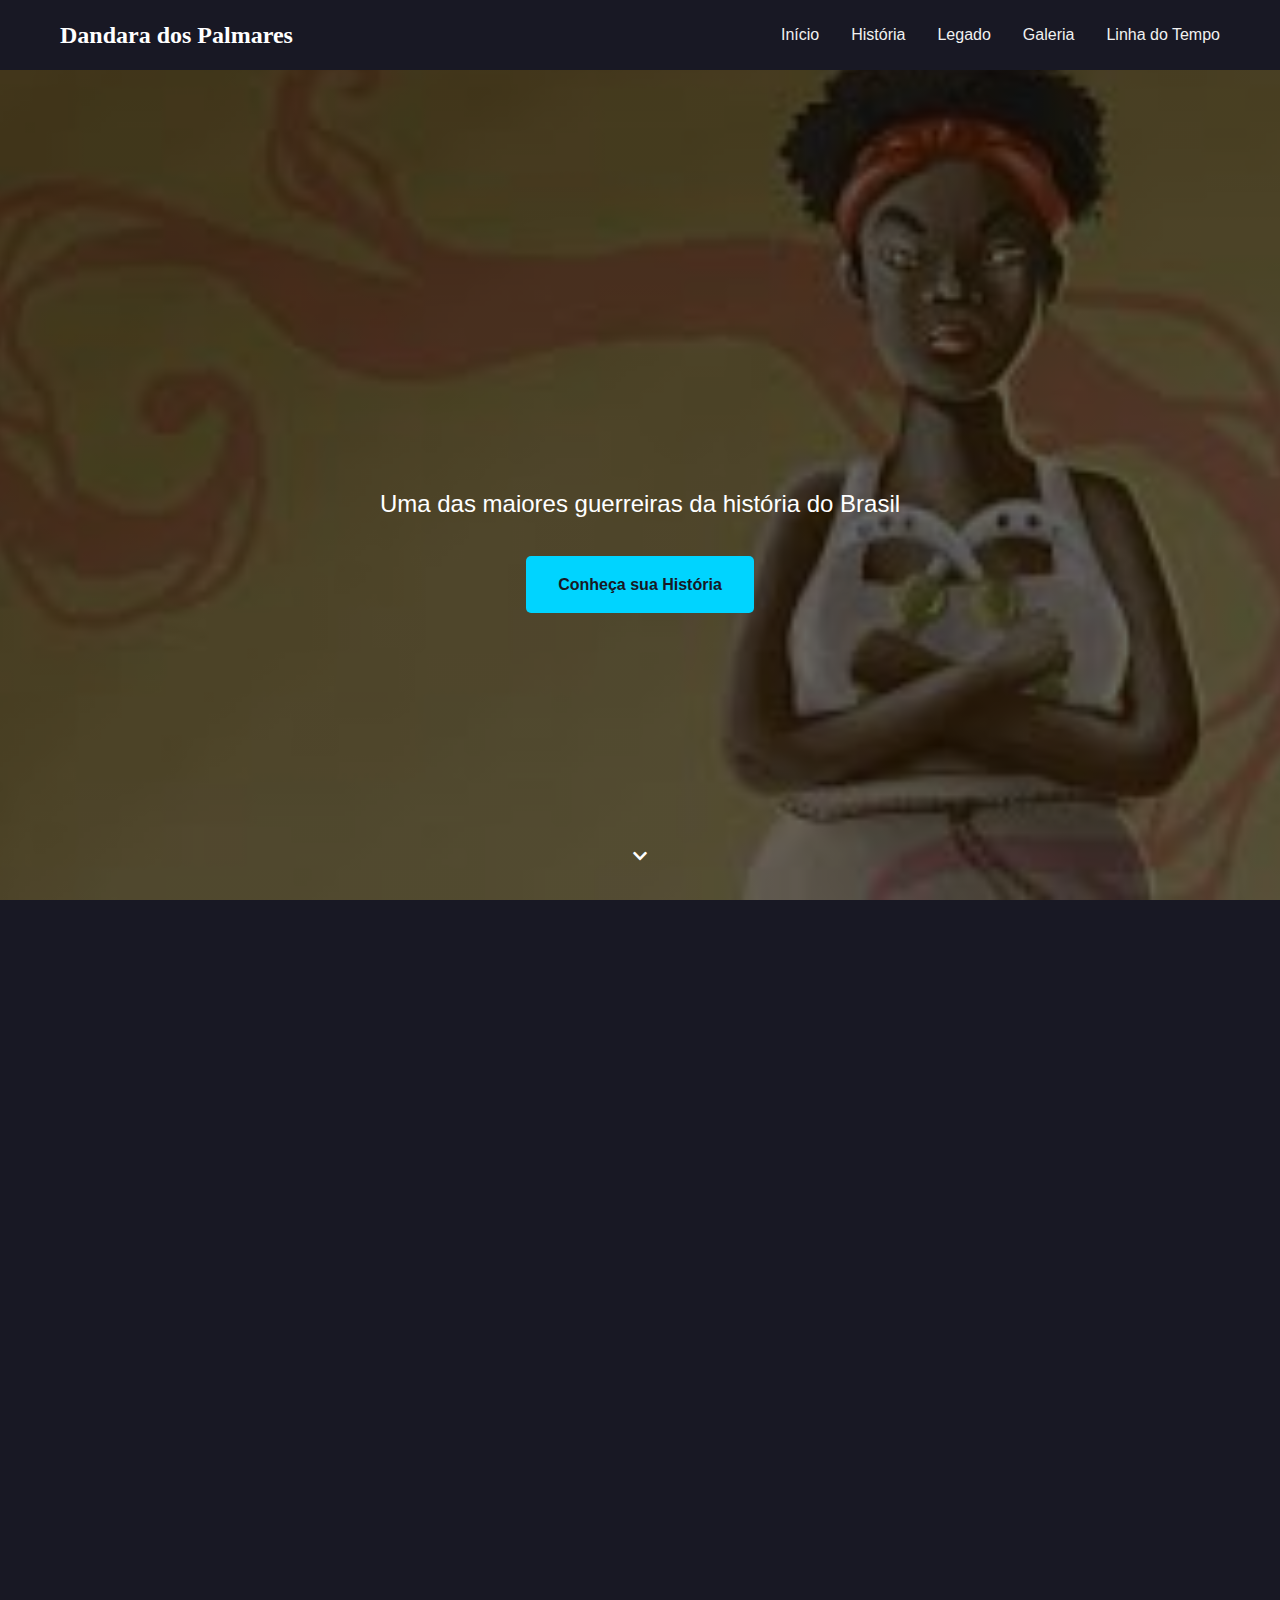
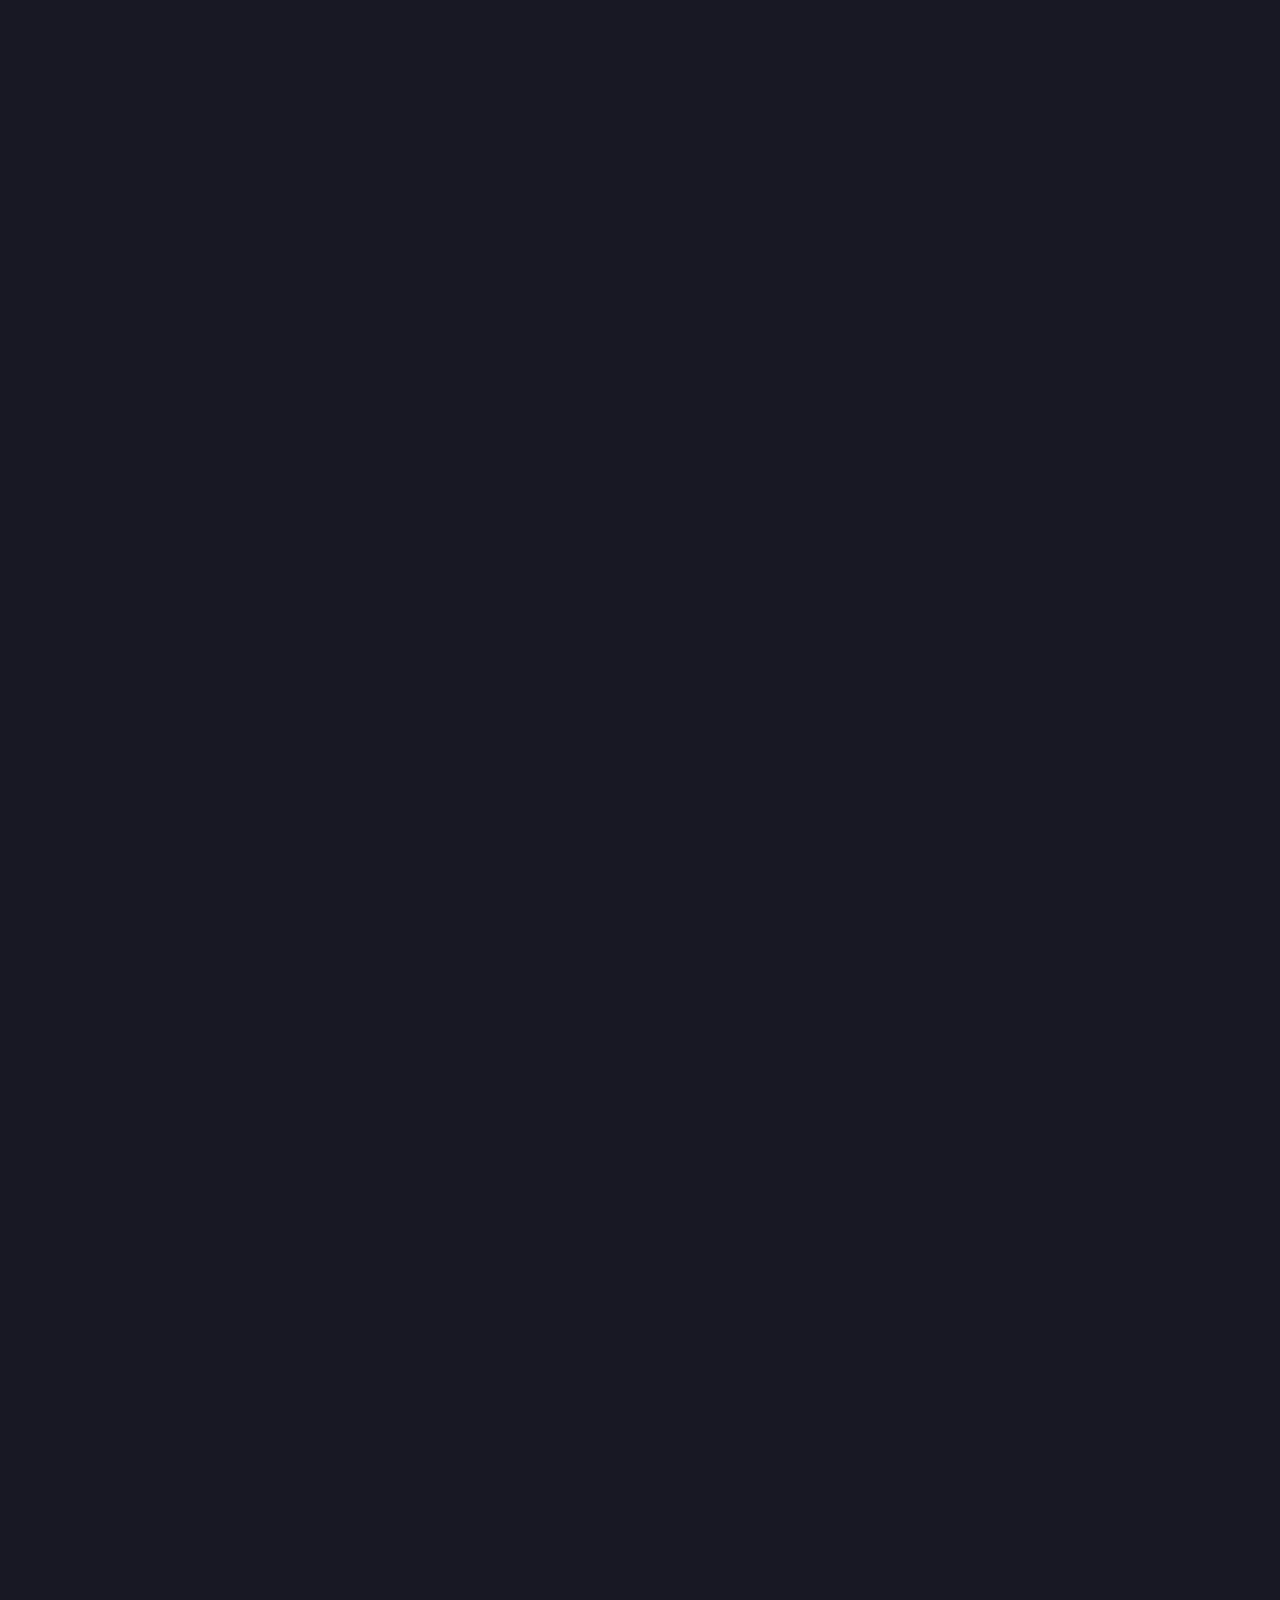
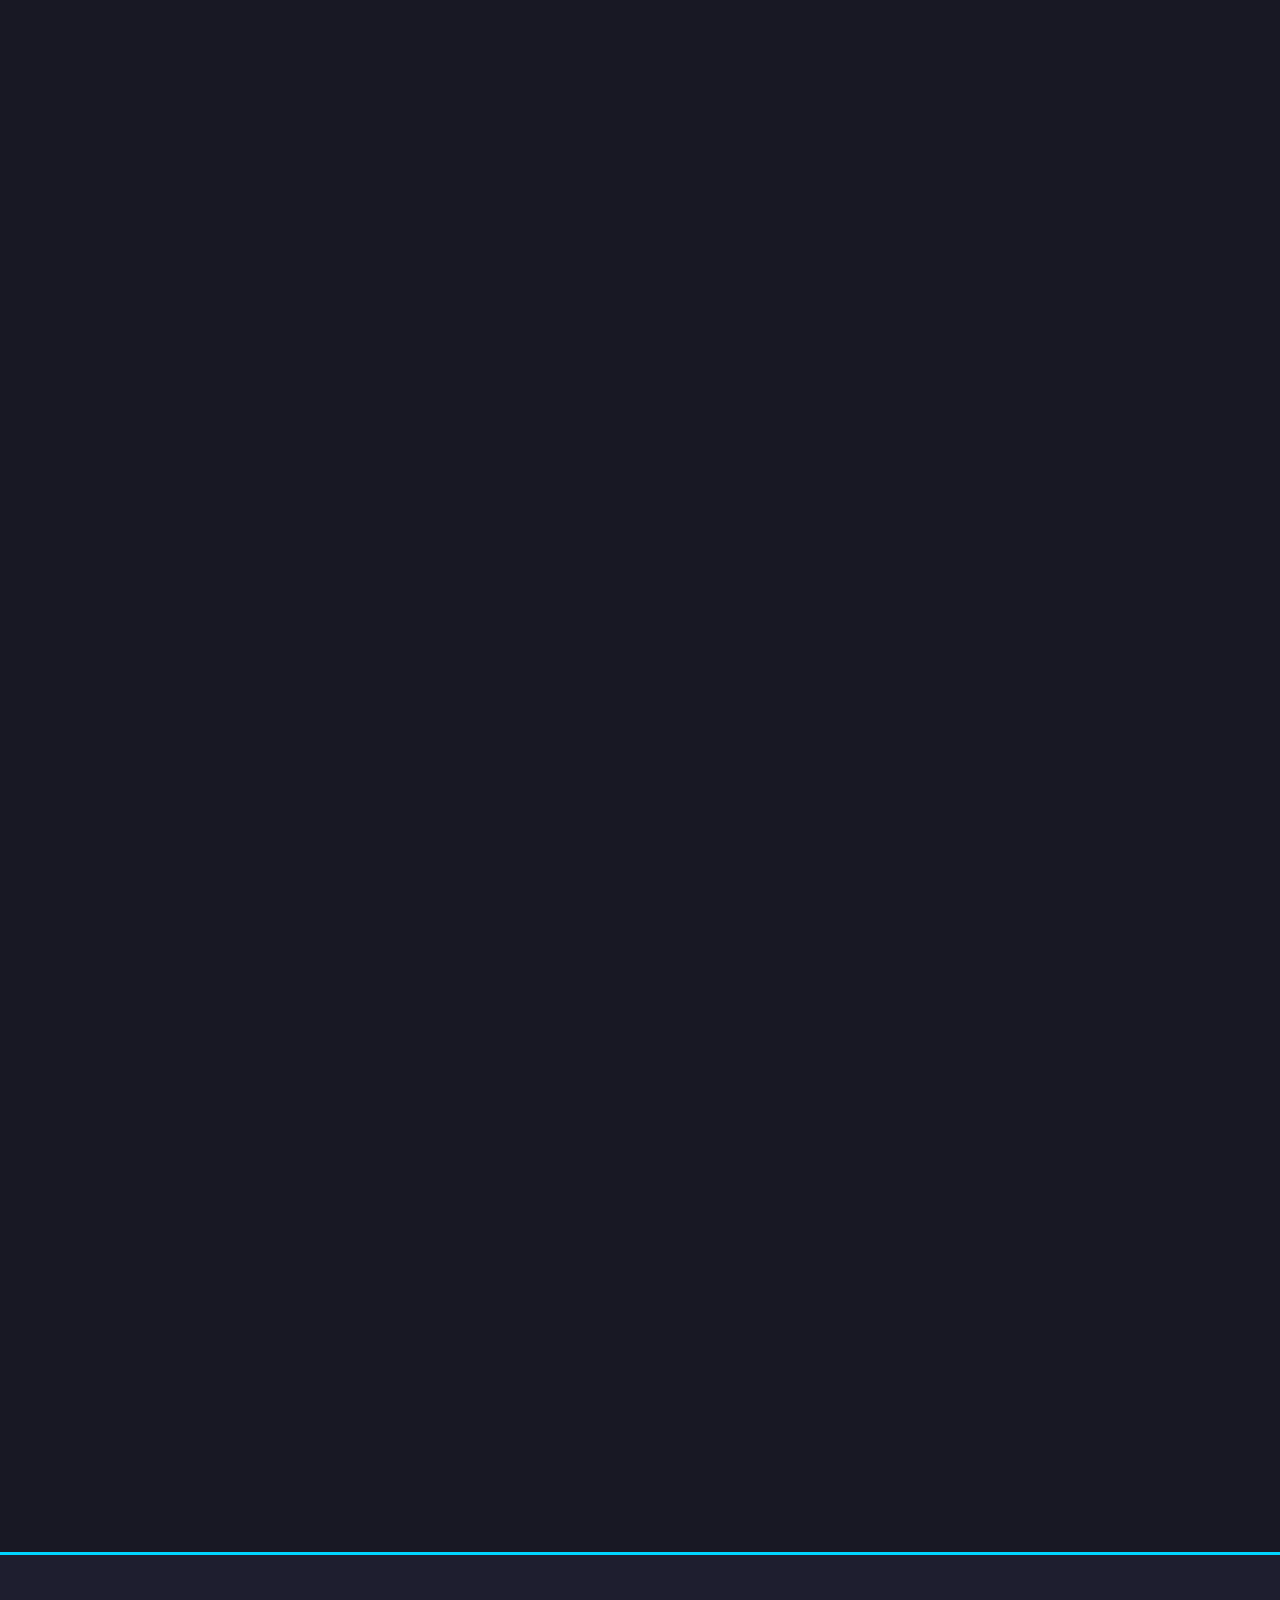
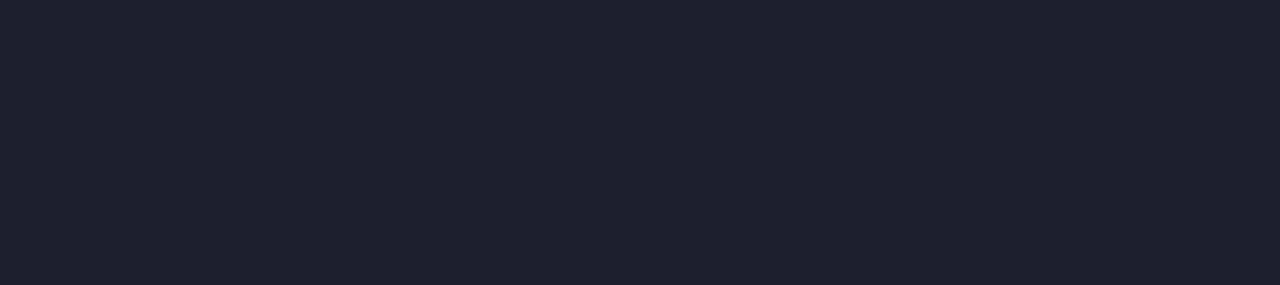
<file: index.html>
<!DOCTYPE html>
<html lang="pt-BR">
<head>
    <meta charset="UTF-8">
    <meta name="viewport" content="width=device-width, initial-scale=1.0">
    <title>Dandara dos Palmares - Heroína da Liberdade</title>
    <link rel="stylesheet" href="styles.css">
    <link href="https://cdnjs.cloudflare.com/ajax/libs/font-awesome/5.15.4/css/all.min.css" rel="stylesheet">
</head>
<body>
    <header class="header">
        <nav class="nav-container">
            <div class="logo">Dandara dos Palmares</div>
            <ul class="nav-menu">
                <li><a href="#inicio">Início</a></li>
                <li><a href="#historia">História</a></li>
                <li><a href="#legado">Legado</a></li>
                <li><a href="#galeria">Galeria</a></li>
                <li><a href="#timeline">Linha do Tempo</a></li>
            </ul>
            <button class="menu-mobile">
                <i class="fas fa-bars"></i>
            </button>
        </nav>
    </header>

    <main>
        <section id="inicio" class="hero">
            <div class="hero-content">
                <h1>Dandara dos Palmares</h1>
                <p>Uma das maiores guerreiras da história do Brasil</p>
                <a href="#historia" class="cta-button">Conheça sua História</a>
            </div>
            <div class="scroll-indicator">
                <i class="fas fa-chevron-down"></i>
            </div>
        </section>

        <section id="historia" class="section">
            <div class="container">
                <h2>História</h2>
                <div class="content-wrapper">
                    <div class="text-content">
                        <p>Dandara foi uma guerreira negra que viveu no século XVII no Quilombo dos Palmares, localizado na Serra da Barriga, atual estado de Alagoas. Esposa de Zumbi dos Palmares, ela se destacou como uma das principais lideranças na luta contra a escravidão.</p>
                        <p>Conhecida por sua coragem e habilidades marciais, Dandara participou ativamente da defesa do quilombo e da organização da comunidade. Ela dominava técnicas de capoeira e liderava grupos de mulheres guerreiras.</p>
                        <div class="quote-box">
                            <blockquote>
                                "Dandara não era apenas uma guerreira, era uma líder que inspirava coragem e determinação em todos que a conheciam."
                            </blockquote>
                        </div>
                    </div>
                    <div class="image-content">
                        <img src="images/dandara.jpg" alt="Representação artística de Dandara dos Palmares">
                        <div class="image-caption">Representação artística de Dandara dos Palmares</div>
                    </div>
                </div>
            </div>
        </section>

        <section id="legado" class="section bg-light">
            <div class="container">
                <h2>Legado</h2>
                <div class="legacy-content">
                    <div class="legacy-item">
                        <i class="fas fa-fist-raised"></i>
                        <h3>Luta pela Liberdade</h3>
                        <p>Dandara representa a resistência negra e a luta pela liberdade no Brasil colonial.</p>
                    </div>
                    <div class="legacy-item">
                        <i class="fas fa-venus"></i>
                        <h3>Empoderamento Feminino</h3>
                        <p>Sua história inspira mulheres na luta por igualdade e direitos.</p>
                    </div>
                    <div class="legacy-item">
                        <i class="fas fa-drum"></i>
                        <h3>Resistência Cultural</h3>
                        <p>Seu legado contribui para a preservação da cultura afro-brasileira.</p>
                    </div>
                </div>
            </div>
        </section>

        <section id="timeline" class="section">
            <div class="container">
                <h2>Linha do Tempo</h2>
                <div class="timeline">
                    <div class="timeline-item">
                        <div class="timeline-dot"></div>
                        <div class="timeline-content">
                            <h3>Século XVII</h3>
                            <p>Nascimento de Dandara no Quilombo dos Palmares</p>
                        </div>
                    </div>
                    <div class="timeline-item">
                        <div class="timeline-dot"></div>
                        <div class="timeline-content">
                            <h3>1655</h3>
                            <p>Casamento com Zumbi dos Palmares</p>
                        </div>
                    </div>
                    <div class="timeline-item">
                        <div class="timeline-dot"></div>
                        <div class="timeline-content">
                            <h3>1678</h3>
                            <p>Liderança na resistência contra as tropas coloniais</p>
                        </div>
                    </div>
                    <div class="timeline-item">
                        <div class="timeline-dot"></div>
                        <div class="timeline-content">
                            <h3>1694</h3>
                            <p>Defesa final do Quilombo dos Palmares</p>
                        </div>
                    </div>
                </div>
            </div>
        </section>

        <section id="galeria" class="section">
            <div class="container">
                <h2>Galeria</h2>
                <div class="gallery">
                    <div class="gallery-item">
                        <img src="images/palmares.jpg" alt="Quilombo dos Palmares">
                        <div class="gallery-overlay">
                            <p>Quilombo dos Palmares</p>
                            <span>Maior quilombo da história do Brasil</span>
                        </div>
                    </div>
                    <div class="gallery-item">
                        <img src="images/serra-barriga.jpg" alt="Serra da Barriga">
                        <div class="gallery-overlay">
                            <p>Serra da Barriga</p>
                            <span>Local histórico em Alagoas</span>
                        </div>
                    </div>
                    <div class="gallery-item">
                        <img src="images/memorial.jpg" alt="Memorial Zumbi dos Palmares">
                        <div class="gallery-overlay">
                            <p>Memorial Zumbi dos Palmares</p>
                            <span>Patrimônio histórico nacional</span>
                        </div>
                    </div>
                </div>
            </div>
        </section>

        <!-- Seção de Curiosidades -->
        <section class="curiosidades section bg-light fade-in">
            <h2>Curiosidades</h2>
            <div class="curiosidades-container">
                <div class="curiosidade-item">
                    <div class="curiosidade-content">
                        <h3>Curiosidade 1</h3>
                        <p>Dandara dos Palmares foi uma das principais líderes femininas na luta contra a escravidão no Brasil colonial.</p>
                    </div>
                </div>
                <div class="curiosidade-item">
                    <div class="curiosidade-content">
                        <h3>Curiosidade 2</h3>
                        <p>Ela era uma guerreira habilidosa e participou ativamente da defesa do Quilombo dos Palmares.</p>
                    </div>
                </div>
                <div class="curiosidade-item">
                    <div class="curiosidade-content">
                        <h3>Curiosidade 3</h3>
                        <p>Dandara lutou pela liberdade ao lado de Zumbi dos Palmares, com quem teve três filhos.</p>
                    </div>
                </div>
                <div class="curiosidade-item">
                    <div class="curiosidade-content">
                        <h3>Curiosidade 4</h3>
                        <p>Apesar de sua importância histórica, Dandara não é amplamente mencionada nos livros de história.</p>
                    </div>
                </div>
                <div class="curiosidade-item">
                    <div class="curiosidade-content">
                        <h3>Curiosidade 5</h3>
                        <p>O Quilombo dos Palmares, onde Dandara viveu, era cercado por florestas densas que protegiam os quilombolas.</p>
                    </div>
                </div>
                <div class="curiosidade-item">
                    <div class="curiosidade-content">
                        <h3>Curiosidade 6</h3>
                        <p>Dandara é um símbolo de resistência, coragem e luta pela liberdade até os dias de hoje.</p>
                    </div>
                </div>
            </div>
        </section>

        <!-- Seção de Vídeo -->
        <section class="video-section section bg-light">
            <h2>Vídeo Representativo</h2>
            <div class="video-container">
                <!-- Botão para abrir o modal -->
                <button id="open-modal" class="cta-button">Assistir Vídeo</button>

                <!-- Modal de Vídeo -->
                <div id="video-modal" class="modal">
                    <div class="modal-content">
                        <span class="close-modal">&times;</span>
                        <iframe 
                            src="https://www.youtube.com/embed/g1BPBObRz5w" 
                            title="Dandara dos Palmares - Vídeo Representativo" 
                            frameborder="0" 
                            allow="accelerometer; autoplay; clipboard-write; encrypted-media; gyroscope; picture-in-picture" 
                            allowfullscreen>
                        </iframe>
                    </div>
                </div>
            </div>
            <div class="video-summary">
                <p>
                    O vídeo do canal <strong>La Laue - Capoeira</strong> apresenta uma performance de capoeira, uma expressão cultural afro-brasileira que combina luta, dança, música e história. 
                    A capoeira nasceu como uma forma de resistência dos povos escravizados no Brasil, sendo praticada em quilombos como o de Palmares, onde Dandara desempenhou um papel fundamental.
                    Este vídeo destaca a importância da capoeira como símbolo de liberdade, união e preservação da cultura afro-brasileira, conectando o passado de luta com o presente de celebração.
                </p>
            </div>
        </section>
    </main>

    <footer class="footer">
        <div class="container">
            <div class="footer-content">
                <div class="footer-section">
                    <h3>Dandara dos Palmares</h3>
                    <p>Uma homenagem à coragem e resistência da mulher negra no Brasil colonial.</p>
                </div>
                <div class="footer-section">
                    <h3>Links Úteis</h3>
                    <ul>
                        <li><a href="#inicio">Início</a></li>
                        <li><a href="#historia">História</a></li>
                        <li><a href="#legado">Legado</a></li>
                        <li><a href="#galeria">Galeria</a></li>
                    </ul>
                </div>
                <div class="footer-section creditos">
                    <h3>Site desenvolvido por:</h3>
                    <p id="dev-nomes" class="dev-nomes shine"></p>
                    <p class="footer-ano">@ 2025 - Todos os direitos reservados</p>
                </div>
            </div>
        </div>
    </footer>

    <button id="back-to-top" class="back-to-top">
        <i class="fas fa-arrow-up"></i>
    </button>

    <script src="script.js"></script>
</body>
</html>
</file>
<file: styles.css>
/* Estilos Gerais */
* {
    margin: 0;
    padding: 0;
    box-sizing: border-box;
}

:root {
    --primary-color: #181824;
    --secondary-color: #00d4ff;
    --text-color: #f1f1f1;
    --light-bg: #23263a;
    --transition: all 0.3s ease;
}

body {
    font-family: 'Segoe UI', Tahoma, Geneva, Verdana, sans-serif;
    line-height: 1.6;
    color: var(--text-color);
    background: var(--primary-color);
}

.container {
    max-width: 1200px;
    margin: 0 auto;
    padding: 0 20px;
}

/* Header e Navegação */
.header {
    background-color: var(--primary-color);
    padding: 1rem 0;
    position: fixed;
    width: 100%;
    top: 0;
    z-index: 1000;
    transition: var(--transition);
}

.header.scroll-down {
    transform: translateY(-100%);
}

.header.scroll-up {
    transform: translateY(0);
}

.nav-container {
    display: flex;
    justify-content: space-between;
    align-items: center;
    max-width: 1200px;
    margin: 0 auto;
    padding: 0 20px;
}

.logo {
    display: flex;
    align-items: center;
    color: #fff;
    font-family: Georgia, 'Times New Roman', Times, serif;
    font-size: 1.5rem;
    font-weight: 700;
    gap: 0;
}

.logo-img {
    display: none;
}

.logo:hover .logo-img {
    transform: scale(1.08) rotate(-6deg);
}

.nav-menu {
    display: flex;
    list-style: none;
}

.nav-menu li {
    margin-left: 2rem;
}

.nav-menu a {
    color: var(--text-color);
    text-decoration: none;
    font-weight: 500;
    transition: var(--transition);
    position: relative;
}

.nav-menu a::after {
    content: '';
    position: absolute;
    width: 0;
    height: 2px;
    bottom: -5px;
    left: 0;
    background-color: var(--secondary-color);
    transition: var(--transition);
}

.nav-menu a:hover::after {
    width: 100%;
}

.menu-mobile {
    display: none;
    background: none;
    border: none;
    color: #fff;
    font-size: 1.5rem;
    cursor: pointer;
}

/* Hero Section */
.hero {
    height: 100vh;
    background: linear-gradient(rgba(0, 0, 0, 0.6), rgba(0, 0, 0, 0.6)),
                url('images/hero-bg.jpg') center/cover no-repeat;
    display: flex;
    align-items: center;
    justify-content: center;
    text-align: center;
    color: #fff;
    padding-top: 80px;
    position: relative;
}

.hero-content {
    max-width: 800px;
    padding: 0 20px;
}

.hero-content h1 {
    font-family: Georgia, 'Times New Roman', Times, serif;
    font-size: 4rem;
    margin-bottom: 1rem;
    text-shadow: 2px 2px 4px rgba(0, 0, 0, 0.5);
}

.hero-content p {
    font-size: 1.5rem;
    margin-bottom: 2rem;
}

.cta-button {
    display: inline-block;
    padding: 1rem 2rem;
    background-color: var(--secondary-color);
    color: var(--primary-color);
    text-decoration: none;
    border-radius: 5px;
    font-weight: bold;
    transition: var(--transition);
}

.cta-button:hover {
    transform: scale(1.05);
    box-shadow: 0 8px 20px rgba(0, 212, 255, 0.4);
    transition: transform 0.3s ease, box-shadow 0.3s ease;
}

.scroll-indicator {
    position: absolute;
    bottom: 30px;
    left: 50%;
    transform: translateX(-50%);
    animation: bounce 2s infinite;
}

@keyframes bounce {
    0%, 20%, 50%, 80%, 100% {
        transform: translateY(0);
    }
    40% {
        transform: translateY(-20px);
    }
    60% {
        transform: translateY(-10px);
    }
}

/* Seções */
.section {
    padding: 5rem 0;
}

.section h2 {
    font-family: Georgia, 'Times New Roman', Times, serif;
    font-size: 2.5rem;
    margin-bottom: 2rem;
    text-align: center;
    position: relative;
}

.section h2::after {
    content: '';
    display: block;
    width: 50px;
    height: 3px;
    background-color: var(--secondary-color);
    margin: 1rem auto;
}

.bg-light {
    background-color: var(--light-bg);
}

/* História Section */
.content-wrapper {
    display: grid;
    grid-template-columns: 1fr 1fr;
    gap: 2rem;
    align-items: center;
}

.text-content p {
    margin-bottom: 1rem;
    font-size: 1.1rem;
}

.quote-box {
    background-color: var(--light-bg);
    padding: 2rem;
    border-left: 4px solid var(--secondary-color);
    margin: 2rem 0;
}

.quote-box blockquote {
    font-style: italic;
    font-size: 1.2rem;
    color: #ebe7e7; /* Alterado de um tom escuro para um tom mais claro */
}

.image-content {
    position: relative;
}

.image-content img {
    width: 100%;
    border-radius: 10px;
    box-shadow: 0 4px 8px rgba(0, 0, 0, 0.1);
}

.image-caption {
    text-align: center;
    margin-top: 1rem;
    font-style: italic;
    color: #ccc; /* Alterado de #666 para um tom mais claro */
}

/* Legado Section */
.legacy-content {
    display: grid;
    grid-template-columns: repeat(3, 1fr);
    gap: 2rem;
}

.legacy-item {
    text-align: center;
    padding: 2rem;
    background: var(--light-bg);
    border-radius: 10px;
    box-shadow: 0 4px 8px rgba(0, 0, 0, 0.1);
    transition: var(--transition);
    color: var(--text-color);
}

.legacy-item:hover {
    transform: translateY(-5px);
    box-shadow: 0 8px 16px rgba(0, 0, 0, 0.2);
}

.legacy-item i {
    font-size: 2.5rem;
    color: var(--secondary-color);
    margin-bottom: 1rem;
}

.legacy-item h3 {
    color: #fff; /* Alterado para branco */
    margin-bottom: 1rem;
}

/* Timeline Section */
.timeline {
    position: relative;
    max-width: 800px;
    margin: 0 auto;
    padding: 2rem 0;
}

.timeline::before {
    content: '';
    position: absolute;
    width: 2px;
    background-color: var(--secondary-color);
    top: 0;
    bottom: 0;
    left: 50%;
    transform: translateX(-50%);
}

.timeline-item {
    position: relative;
    margin-bottom: 3rem;
    opacity: 0;
    transform: translateX(-50px);
    transition: opacity 0.6s ease-out, transform 0.6s ease-out;
}

.timeline-item.visible {
    opacity: 1;
    transform: translateX(0);
}

.timeline-dot {
    position: absolute;
    width: 20px;
    height: 20px;
    background-color: var(--secondary-color);
    border-radius: 50%;
    left: 50%;
    transform: translateX(-50%);
    top: 0;
    opacity: 0;
    transform: scale(0.5);
    transition: opacity 0.6s ease-out, transform 0.6s ease-out;
}

.timeline-dot.visible {
    opacity: 1;
    transform: scale(1);
}

.timeline-content {
    width: calc(50% - 30px);
    padding: 1.5rem;
    background-color: var(--light-bg);
    border-radius: 10px;
    box-shadow: 0 4px 8px rgba(0, 0, 0, 0.1);
    color: var(--text-color);
}

.timeline-item:nth-child(odd) .timeline-content {
    margin-left: auto;
}

.timeline-content h3 {
    color: white;
    margin-bottom: 0.5rem;
}

/* Galeria Section */
.gallery {
    display: grid;
    grid-template-columns: repeat(3, 1fr);
    gap: 2rem;
}

.gallery-item {
    position: relative;
    overflow: hidden;
    border-radius: 10px;
    cursor: pointer;
    background: var(--light-bg);
    color: var(--text-color);
}

.gallery-item img {
    width: 100%;
    height: 300px;
    object-fit: cover;
    transition: transform 0.3s ease;
}

.gallery-item:hover img {
    transform: scale(1.1);
}

.gallery-overlay {
    position: absolute;
    bottom: 0;
    left: 0;
    right: 0;
    background: linear-gradient(transparent, rgba(0, 0, 0, 0.8));
    padding: 1.5rem;
    color: #fff;
    transform: translateY(100%);
    transition: var(--transition);
}

.gallery-item:hover .gallery-overlay {
    transform: translateY(0);
}

.gallery-overlay p {
    font-size: 1.2rem;
    margin-bottom: 0.5rem;
}

.gallery-overlay span {
    font-size: 0.9rem;
    opacity: 0.8;
    color: #ccc; /* Alterado de cinza escuro para um tom mais claro */
}

/* Seção de Curiosidades */
.curiosidades {
    padding: 4rem 2rem;
    text-align: center;
}

.curiosidades h2 {
    font-size: 2.5rem;
    margin-bottom: 2rem;
    color: var(--secondary-color);
    position: relative;
}

.curiosidades h2::after {
    content: '';
    display: block;
    width: 50px;
    height: 3px;
    background-color: var(--secondary-color);
    margin: 1rem auto;
}

.curiosidades-container {
    display: grid;
    grid-template-columns: repeat(3, 1fr);
    gap: 2rem;
}

.curiosidade-item {
    position: relative;
    background-color: var(--light-bg);
    border-radius: 10px;
    overflow: hidden;
    box-shadow: 0 4px 8px rgba(0, 0, 0, 0.1);
    transition: transform 0.3s ease, box-shadow 0.3s ease;
    cursor: pointer;
}

.curiosidade-item:hover {
    transform: translateY(-5px);
    box-shadow: 0 8px 16px rgba(0, 0, 0, 0.2);
}

.curiosidade-icon {
    font-size: 3rem;
    color: var(--secondary-color);
    display: flex;
    justify-content: center;
    align-items: center;
    height: 150px;
    transition: opacity 0.3s ease;
}

.curiosidade-content {
    position: absolute;
    top: 0;
    left: 0;
    right: 0;
    bottom: 0;
    background-color: rgba(0, 0, 0, 0.8);
    color: #fff;
    display: flex;
    justify-content: center;
    align-items: center;
    text-align: center;
    padding: 1rem;
    opacity: 0;
    transform: translateY(100%);
    transition: opacity 0.3s ease, transform 0.3s ease;
}

.curiosidade-item:hover .curiosidade-content {
    opacity: 1;
    transform: translateY(0);
}

.curiosidade-item:hover .curiosidade-icon {
    opacity: 0;
}

/* Footer */
.footer {
    background-color: #1e1e2f; /* Fundo diferenciado mais moderno */
    color: #f1f1f1; /* Texto claro */
    padding: 4rem 2rem; /* Espaçamento maior */
    border-top: 3px solid var(--secondary-color); /* Linha de destaque no topo */
}

.footer-content {
    display: flex;
    flex-wrap: wrap;
    justify-content: space-between;
    gap: 2rem;
    max-width: 1200px;
    margin: 0 auto;
}

.footer-section h3 {
    position: relative;
    color: var(--secondary-color);
    text-transform: uppercase;
    font-size: 1.5rem;
    margin-bottom: 1rem;
    animation: glow 1.5s infinite alternate;
}

@keyframes glow {
    0% {
        text-shadow: 0 0 5px #00d4ff, 0 0 10px #00d4ff, 0 0 15px #00d4ff;
    }
    100% {
        text-shadow: 0 0 10px #00a3cc, 0 0 20px #00a3cc, 0 0 30px #00a3cc;
    }
}

.footer-section p,
.footer-section ul {
    font-size: 1rem;
    line-height: 1.8;
    margin: 0;
}

.footer-section ul {
    list-style: none;
    padding: 0;
}

.footer-section ul li {
    margin-bottom: 0.5rem;
}

.footer-section a {
    color: var(--secondary-color);
    text-decoration: none;
    transition: color 0.3s ease, text-shadow 0.3s ease;
}

.footer-section a:hover {
    color: #00a3cc; /* Cor mais clara ao passar o mouse */
    text-shadow: 0 0 8px #00d4ff;
}

.footer-section.creditos {
    text-align: center;
    font-size: 1rem;
    margin-top: 2rem;
    color: #ccc;
}

.footer-section.creditos a {
    position: relative;
    color: var(--secondary-color);
    text-decoration: none;
    transition: color 0.3s ease;
}

.footer-section.creditos a:hover {
    color: #00a3cc;
    text-shadow: 0 0 8px #00d4ff;
}

.footer-ano {
    margin-top: 1rem;
    font-size: 0.9rem;
    color: #aaa;
    text-align: center;
    opacity: 0.8;
}

.footer-section {
    opacity: 0;
    transform: translateY(20px);
    transition: opacity 0.8s ease-out, transform 0.8s ease-out;
}

.footer-section.visible {
    opacity: 1;
    transform: translateY(0);
}
/* Back to Top Button */
.back-to-top {
    position: fixed;
    bottom: 30px;
    right: 30px;
    width: 50px;
    height: 50px;
    background-color: var(--secondary-color);
    color: var(--primary-color);
    border: none;
    border-radius: 50%;
    cursor: pointer;
    display: none;
    align-items: center;
    justify-content: center;
    font-size: 1.2rem;
    box-shadow: 0 2px 10px rgba(0, 0, 0, 0.2);
    transition: opacity 0.3s ease, transform 0.3s ease;
}

.back-to-top:hover {
    transform: translateY(-3px);
    box-shadow: 0 5px 15px rgba(0, 0, 0, 0.3);
}

.back-to-top.visible {
    opacity: 1;
    transform: translateY(0);
}

/* Responsividade */
@media (max-width: 768px) {
    .menu-mobile {
        display: block;
    }

    .nav-menu {
        display: none;
        position: absolute;
        top: 100%;
        left: 0;
        right: 0;
        background-color: var(--primary-color);
        padding: 1rem;
        flex-direction: column;
        text-align: center;
    }

    .nav-menu.active {
        display: flex;
    }

    .nav-menu li {
        margin: 1rem 0;
    }

    .content-wrapper,
    .legacy-content,
    .gallery,
    .footer-content {
        grid-template-columns: 1fr;
    }

    .timeline::before {
        left: 30px;
    }

    .timeline-dot {
        left: 30px;
    }

    .timeline-content {
        width: calc(100% - 60px);
        margin-left: 60px !important;
    }

    .image.pnghero-content h1 {
        font-size: 2.5rem;
    }

    .hero-content p {
        font-size: 1.2rem;
    }

    .footer-section.creditos {
        margin-top: 2rem;
    }
    .dev-nomes {
        font-size: 1rem;
    }
}

/* Animações */
.fade-out {
    opacity: 0;
    transform: translateY(20px);
    transition: opacity 0.6s ease-out, transform 0.6s ease-out;
}

.fade-in {
    opacity: 0;
    transform: translateY(20px);
    animation: fadeIn 1s ease-out forwards;
}

@keyframes fadeIn {
    to {
        opacity: 1;
        transform: translateY(0);
    }
}

.scroll-reveal {
    opacity: 0;
    transform: translateY(30px);
    transition: opacity 0.6s ease-out, transform 0.6s ease-out;
}

.scroll-reveal.visible {
    opacity: 1;
    transform: translateY(0);
}

/* Animação para todos os títulos */
h1, h2, h3, h4, h5, h6 {
    opacity: 0;
    transform: translateY(20px);
    transition: opacity 0.8s ease-out, transform 0.8s ease-out, color 0.3s ease;
}

/* Classe para ativar a animação */
h1.visible, h2.visible, h3.visible, h4.visible, h5.visible, h6.visible {
    opacity: 1;
    transform: translateY(0);
}

/* Mudança de cor ao passar o mouse */
h1:hover, h2:hover, h3:hover, h4:hover, h5:hover, h6:hover {
    color: var(--secondary-color); /* Cor definida no tema */
    cursor: pointer;
}
</file>
